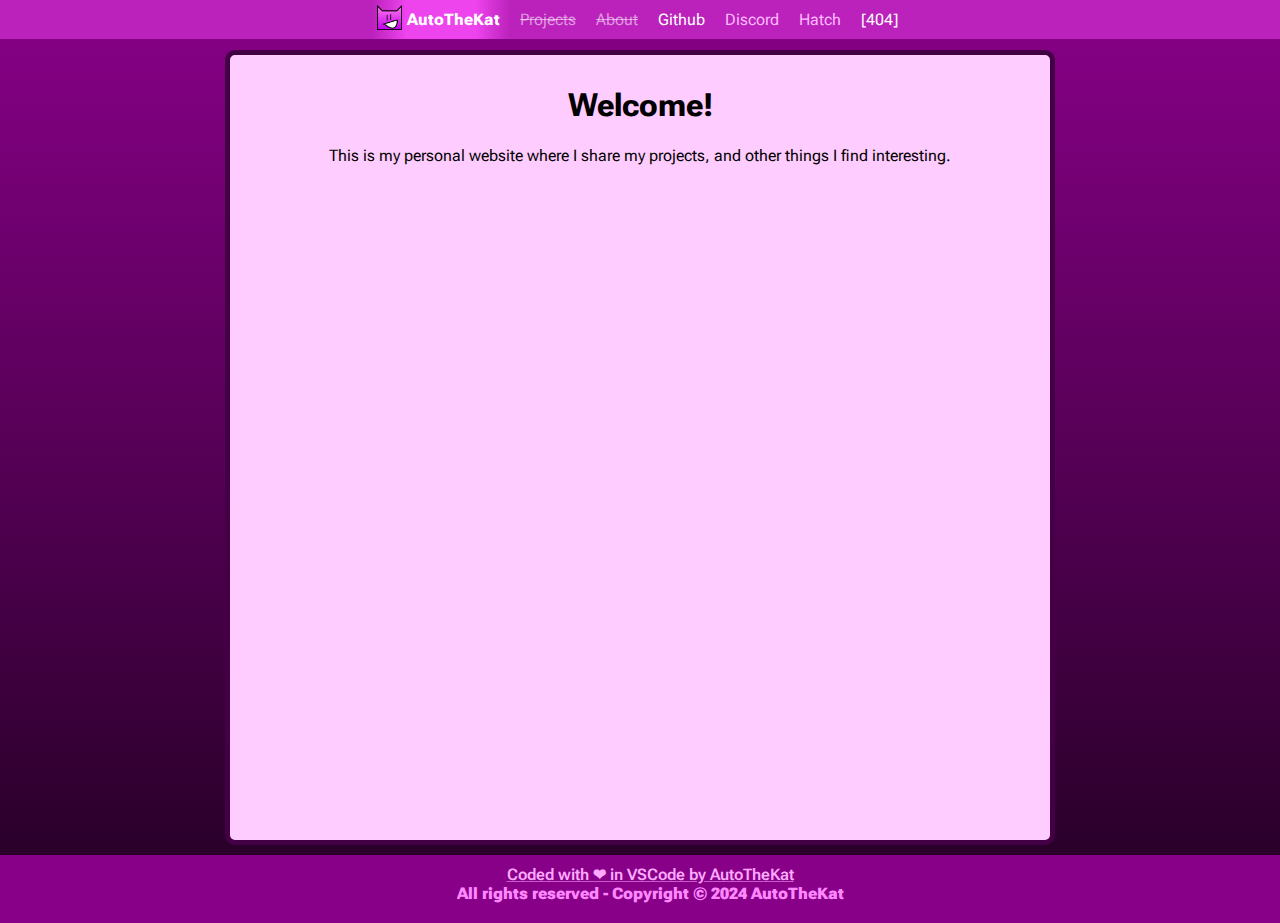
<file: index.html>
<!DOCTYPE html>
<html lang="en">
<head>
    <link rel="icon" href="/img/logo.png">
    <meta charset="UTF-8">
    <meta http-equiv="X-UA-Compatible" content="IE=edge">
    <meta name="viewport" content="width=device-width, initial-scale=1.0">
    <title>Home | AutoTheKat</title>
    <link rel="stylesheet" href="style.css">
    <link href="https://fonts.googleapis.com/css2?family=Roboto+Flex:opsz,wght@8..144,100..1000&display=swap" rel="stylesheet">
</head>
<body>
    <nav>
        <ul>
            <div>
                <li><a href="/" class="acthere"><img src="/img/logo.png" alt="[Home]">AutoTheKat</a></li>
                <li><a href="/projects.html" class="dead">Projects</a></li>
                <li><a href="/about.html" class="dead">About</a></li>
                <li><a href="/github.html">Github</a></li>
                <li><a href="https://discord.gg/4jFJuwUuRX" rel="noopener noreferrer" target="_blank"  class="outbound">Discord</a></li>
                <li><a href="https://hatch.lol/" rel="noopener noreferrer" target="_blank" class="outbound">Hatch</a></li>  
                <li><a href="/404">[404]</a></li> 
            </div>
        </ul>
    </nav>
    <div class="content">
        <h1>Welcome!</h1>
        <p>This is my personal website where I share my projects, and other things I find interesting.</p>
    </div>
    <footer>
        <div>
            <ul>
                <li><a href="coded.html">Coded with ❤ in VSCode by AutoTheKat</a></li>
                <li class="Copyright"> All rights reserved - Copyright &copy; 2024 AutoTheKat </li>
            </ul>
        </div>
    </footer>
</body>
</file>
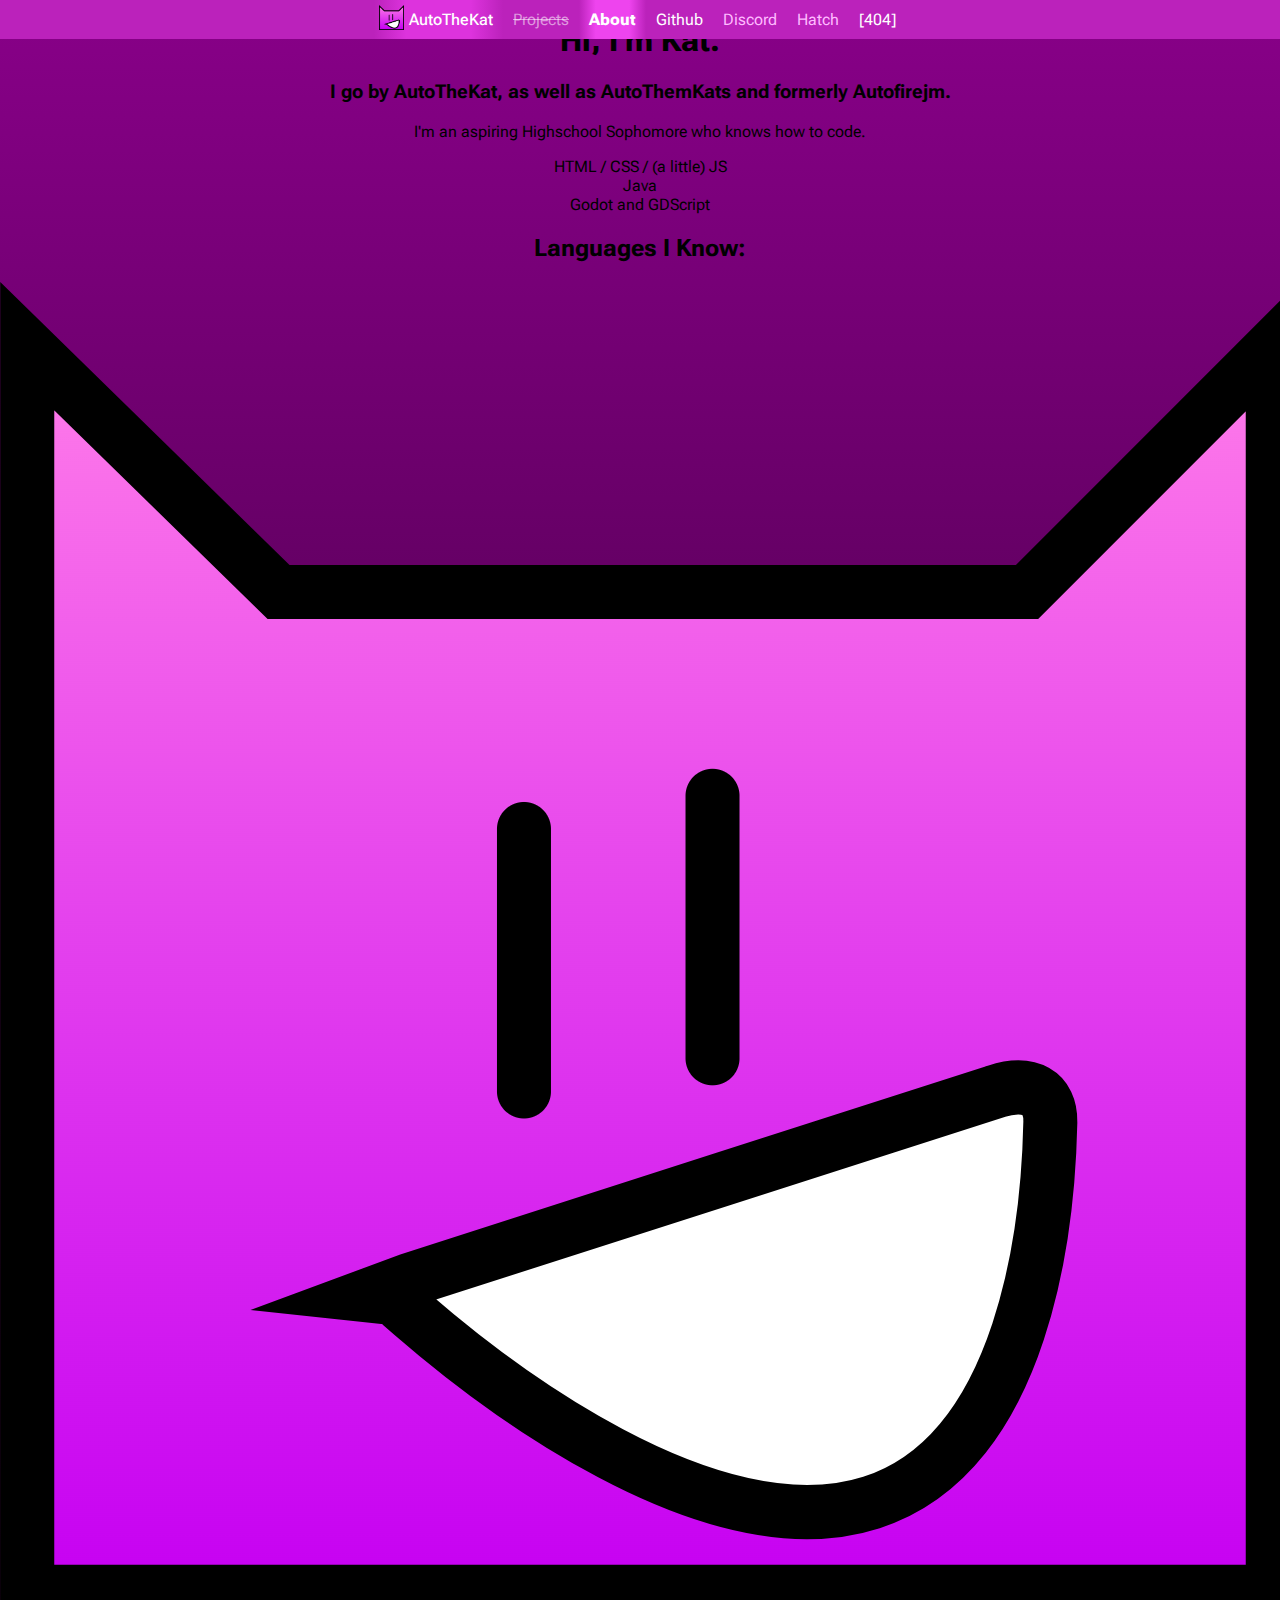
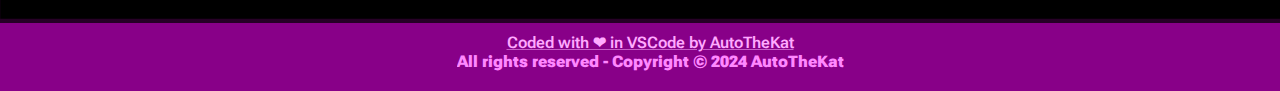
<file: about.html>
<!DOCTYPE html>
<html lang="en">
<head>
    <link rel="icon" href="/img/logo.png">
    <meta charset="UTF-8">
    <meta http-equiv="X-UA-Compatible" content="IE=edge">
    <meta name="viewport" content="width=device-width, initial-scale=1.0">
    <title>Home | AutoTheKat</title>
    <link rel="stylesheet" href="style.css">
    <link href="https://fonts.googleapis.com/css2?family=Roboto+Flex:opsz,wght@8..144,100..1000&display=swap" rel="stylesheet">
</head>
<body>
    <nav>
        <ul>
            <div>
                <li><a href="/" class="here"><img src="/img/logo.png" alt="[Home]">AutoTheKat</a></li>
                <li><a href="/projects.html" class="dead">Projects</a></li>
                <li><a href="/about.html" class="acthere">About</a></li>
                <li><a href="/github.html">Github</a></li>
                <li><a href="https://discord.gg/4jFJuwUuRX" rel="noopener noreferrer" target="_blank"  class="outbound">Discord</a></li>
                <li><a href="https://hatch.lol/" rel="noopener noreferrer" target="_blank" class="outbound">Hatch</a></li>  
                <li><a href="/404.html">[404]</a></li> 
            </div>
        </ul>
    </nav>
    <div class="content-flecks">
        <div class="half" width="40%" padding=10,10,10,10>
        <h1>Hi, I'm Kat.</h1>
        <h3>I go by AutoTheKat, as well as  AutoThemKats and formerly Autofirejm.</h2>
        <p>I'm an aspiring Highschool Sophomore who knows how to code.</p>
        <li>HTML / CSS / (a little) JS</li>
        <li>Java</li>
        <li>Godot and GDScript</li>
        <div class="subcontent">
            <h2 class="smallspace">Languages I Know:</h1>
        </div>
        </div>
        <div class="half-img"><img src="/img/logo.png"></div>

    </div>
    <footer>
        <div>
            <ul>
                <li><a href="coded.html">Coded with ❤ in VSCode by AutoTheKat</a></li>
                <li class="Copyright"> All rights reserved - Copyright &copy; 2024 AutoTheKat </li>
            </ul>
        </div>
    </footer>
</body>
</file>
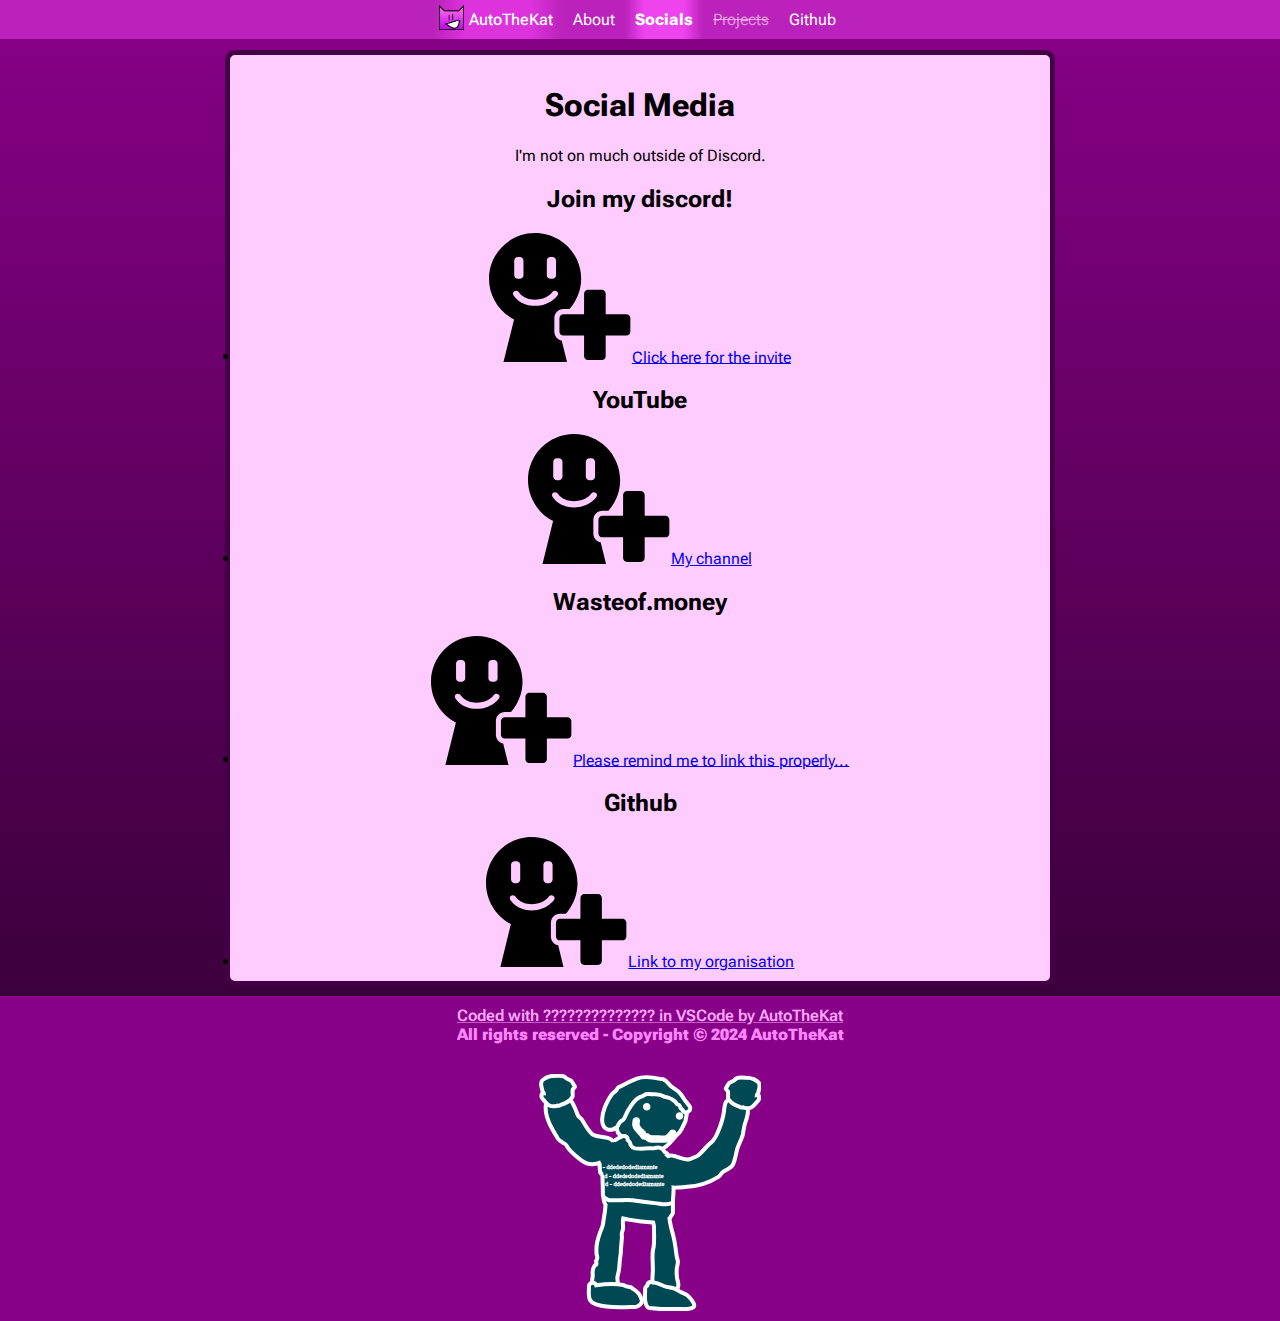
<file: socials.html>
<!DOCTYPE html>
<html lang="en">

<head id="HEADPAGINATOR">
    <link rel="icon" href="/img/kat.png">
    <meta charset="UTF-8">
    <meta http-equiv="X-UA-Compatible" content="IE=edge">
    <meta name="viewport" content="width=device-width, initial-scale=1.0">
    <title>Home | AutoTheKat</title>
    <link rel="stylesheet" href="style.css">
    <link rel="stylesheet" href="inclusive/inclusive.css">
    <link href="https://fonts.googleapis.com/css2?family=Roboto+Flex:opsz,wght@8..144,100..1000&display=swap"
        rel="stylesheet">
    <script src="includer.js"></script>
</head>

<body>
    <nav id="--NAVVER--">
        <ul>
            <div>
                <li><a href="/" id="==kat" class="here"><img src="/img/logo.png" alt="[Home]">AutoTheKat</a></li>
                <li><a href="/about.html" id="==abt">About</a></li>
                <li><a href="/socials.html" id="==soc" class="acthere">Socials</a></li>
                <li><a href="/projects.html" id="==prj" class="dead">Projects</a></li>
                <li><a href="/github.html" id="==git">Github</a></li>
            </div>
        </ul>
    </nav>
    <div class="cw">
        <div class="content">
            <h1>Social Media</h1>
            <p>I'm not on much outside of Discord.</p>
            <div class="subcontent">
                <div id="fixerator">
                    <div id="header">
                        <h2 class="smallspace">Join my discord!</h2>
                    </div>
                    <div id="contentsted_property">
                        <li id="GETAHHHTAHEER"><img id="emoji" src="img/plus.svg"><a href="https://discord.gg/BbyBk8B65j">Click here for the invite</a></li>
                    </div>
                </div>
            </div>
            <div class="subcontent">
                <div id="fixerator">
                    <div id="header">
                        <h2 class="smallspace">YouTube</h2>
                    </div>
                    <div id="contentsted_property">
                        <li id="GETAHHHTAHEER"><img id="emoji" src="img/plus.svg"><a href="https://youtube.com/@autothekat/">My channel</a></li>
                    </div>
                </div>
            </div>
            <div class="subcontent">
                <div id="fixerator">
                    <div id="header">
                        <h2 class="smallspace">Wasteof.money</h2>
                    </div>
                    <div id="contentsted_property">
                        <li id="GETAHHHTAHEER"><img id="emoji" src="img/plus.svg"><a href="https://wasteof.money/">Please remind me to link this properly...</a></li>
                    </div>
                </div>
            </div>
            <div class="subcontent">
                <div id="fixerator">
                    <div id="header">
                        <h2 class="smallspace">Github</h2>
                    </div>
                    <div id="contentsted_property">
                        <li id="GETAHHHTAHEER"><img id="emoji" src="img/plus.svg"><a href="https://github.com/autothekat/">Link to my organisation</a></li>
                    </div>
                </div>
            </div>
        </div>
    </div>
    <footer id="--FOOTER--">
    </footer>
</body>
</file>
<file: style.css>
:root {
    overflow-x: hidden;
    text-align: center;
    scrollbar-color: #868 #202;
    scrollbar-width: none;
}
body {
    margin: 0;
    padding: 0;
    font-family: "roboto flex";
    background: linear-gradient(to bottom, #808, #202);
    min-height: 85vh;
    max-width: 100vw;
}
/*nav bar*/
nav ul  {
    list-style-type: none;
    margin: 0;
    padding: 0px;
    width: 100%;
    overflow: hidden;
    display: flex;
    justify-content: center;
    background-color: #bb22bb;
    position: fixed;
    top: 0;
}
nav ul div{
    border-radius: 10px;
    display: flex;
    width: fit-content;
}
nav ul div li a {
    padding: 10px;
    border-radius: inherit;
    display: block;
    color: #ffffff;
    text-align: center;
    text-decoration: none;
    font-weight: 400;
    transition-property: background-color, color, font-weight;
    transition-duration: .25s;
}
nav ul div li a img {
    width: 25px;
    height: 25px;
    margin-left: -5px;
    margin-right: 5px;
    margin-top: -5px;
    margin-bottom: -5px;
    font-weight: 1000;
}
nav ul div li a:hover {
    background-color: #ff88ff00;
    color: #ffffff;
    font-weight: 800;
}
nav ul div li a.here {
    padding: 10px;
    border-radius: inherit;
    display: block;
    color: #ffffff;
    background: linear-gradient(to right, #bb22bb, #dd33dd, #dd33dd,#dd33dd, #bb22bb) #880088;
    text-align: center;
    text-decoration: none;
    font-weight: 500;
    transition-property: color, font-weight;
    transition-duration: .25s;
}
nav ul div li a.here:hover {
    color: #ffffff;
    font-weight: 800;
}
nav ul div li a.acthere {
    padding: 10px;
    border-radius: inherit;
    display: block;
    color: #ffffff;
    background: linear-gradient(to right, #bb22bb, #ee44ee, #ee44ee,#ee44ee, #bb22bb) #880088;
    text-align: center;
    text-decoration: none;
    font-weight: 800;
    transition-property: color, font-weight;
    transition-duration: .25s;
}
nav ul div li a.acthere:hover {
    color: #ffffff;
    font-weight: 800;
}
nav ul div li a.dead {
    text-decoration: line-through;
    color: #fff8;
    background-color: #bb22bb;
}
nav ul div li a.outbound {
    color: #ffbbff;
    background-color: #bb22bb;
}
nav ul div li a.dead:hover {
    text-decoration: line-through;
    color: #fff8;
    background-color: #bb2288;
}
/* content */
div.content {
    background-color: #ffccff;
    padding: 10px;
    margin: 50px auto 10px ;
    min-height: 85vh;
    max-width: 800px;
    justify-content: center;
    border-radius: 10px;
    border: #404 solid 5px;

}
div.content ul {
    align-items: center;
    justify-content: center;
    display: flex;
    flex-direction: column;
    list-style-type: none;
    margin: 0;
    padding: 0px;
    overflow: hidden;
}
/* footer */
footer div {
    background-color: #880088;
    padding: 10px;
    width: 100%;
    display: flex;
    justify-content: center;
    align-items: center;
    position: static;
    bottom: 0;
    font-weight: 900;
}
footer div ul {
    list-style-type: none;
    margin: 0;
    padding: 0px;
    padding-bottom: 10px;
    overflow: hidden;
    justify-content: center;
    position: relative;
    bottom: 0;
}
footer div ul li {
    list-style-type: none;
    margin: 0;
    padding: 0px;
    overflow: hidden;
    display: flex;
    justify-content: center;
    align-items: center;
    color: #ff88ff;
}
footer div ul li a {
    border-radius: inherit;
    display: block;
    color: #ffaaff;
    font-weight: 600;
    text-align: center;
    text-decoration: underline;
    text-decoration-color: #ffaaff88;
    transition-property: color, text-decoration-color, font-weight;
    transition-duration: .25s;
}
footer div ul li a:hover {
    color: #ffffff;
    text-decoration: underline;
    text-decoration-color: #ffffff44;
    font-weight: 900;
}
</file>
<file: inclusive/inclusive.css>
/*nav bar*/
nav ul {
    list-style-type: none;
    margin: 0;
    padding: 0px;
    width: 100%;
    overflow: hidden;
    display: flex;
    justify-content: center;
    background-color: #bb22bb;
    position: fixed;
    top: 0;
}

nav ul div {
    border-radius: 10px;
    display: flex;
    width: fit-content;
}

nav ul div li a {
    padding: 10px;
    border-radius: inherit;
    display: block;
    color: #ffffff;
    text-align: center;
    text-decoration: none;
    font-weight: 400;
    transition-property: background-color, color, font-weight;
    transition-duration: .25s;
}

nav ul div li a img {
    width: 25px;
    height: 25px;
    margin-left: -5px;
    margin-right: 5px;
    margin-top: -5px;
    margin-bottom: -5px;
    font-weight: 1000;
}

nav ul div li a:hover {
    background-color: #ff88ff00;
    color: #ffffff;
    font-weight: 800;
}

nav ul div li a.here {
    padding: 10px;
    border-radius: inherit;
    display: block;
    color: #ffffff;
    background: linear-gradient(to right, #bb22bb, #dd33dd, #dd33dd, #dd33dd, #bb22bb) #880088;
    text-align: center;
    text-decoration: none;
    font-weight: 500;
    transition-property: color, font-weight;
    transition-duration: .25s;
}

nav ul div li a.here:hover {
    color: #ffffff;
    font-weight: 800;
}

nav ul div li a.acthere {
    padding: 10px;
    border-radius: inherit;
    display: block;
    color: #ffffff;
    background: linear-gradient(to right, #bb22bb, #ee44ee, #ee44ee, #ee44ee, #bb22bb) #880088;
    text-align: center;
    text-decoration: none;
    font-weight: 800;
    transition-property: color, font-weight;
    transition-duration: .25s;
}

nav ul div li a.acthere:hover {
    color: #ffffff;
    font-weight: 800;
}

nav ul div li a.dead {
    text-decoration: line-through;
    color: #fff8;
    background-color: #bb22bb;
}

nav ul div li a.outbound {
    color: #ffbbff;
    background-color: #bb22bb;
}

nav ul div li a.dead:hover {
    text-decoration: line-through;
    color: #fff8;
    background-color: #bb2288;
}


/* footer */
/* footer {
    background-color: #880088;
} */
footer div {
    background-color: #880088;
    padding: 10px;
    width: 100%;
    display: flex;
    justify-content: center;
    align-items: center;
    position: static;
    bottom: 0;
    font-weight: 900;
}

footer div ul {
    list-style-type: none;
    margin: 0;
    padding: 0px;
    padding-bottom: 10px;
    overflow: hidden;
    justify-content: center;
    position: relative;
    bottom: 0;
}

footer div ul li {
    list-style-type: none;
    margin: 0;
    padding: 0px;
    overflow: hidden;
    display: flex;
    justify-content: center;
    align-items: center;
    color: #ff88ff;
}

footer div ul li a {
    border-radius: inherit;
    display: block;
    color: #ffaaff;
    font-weight: 600;
    text-align: center;
    text-decoration: underline;
    text-decoration-color: #ffaaff88;
    transition-property: color, text-decoration-color, font-weight;
    transition-duration: .25s;
}

footer div ul li a:hover {
    color: #ffffff;
    text-decoration: underline;
    text-decoration-color: #ffffff44;
    font-weight: 900;
}
</file>
